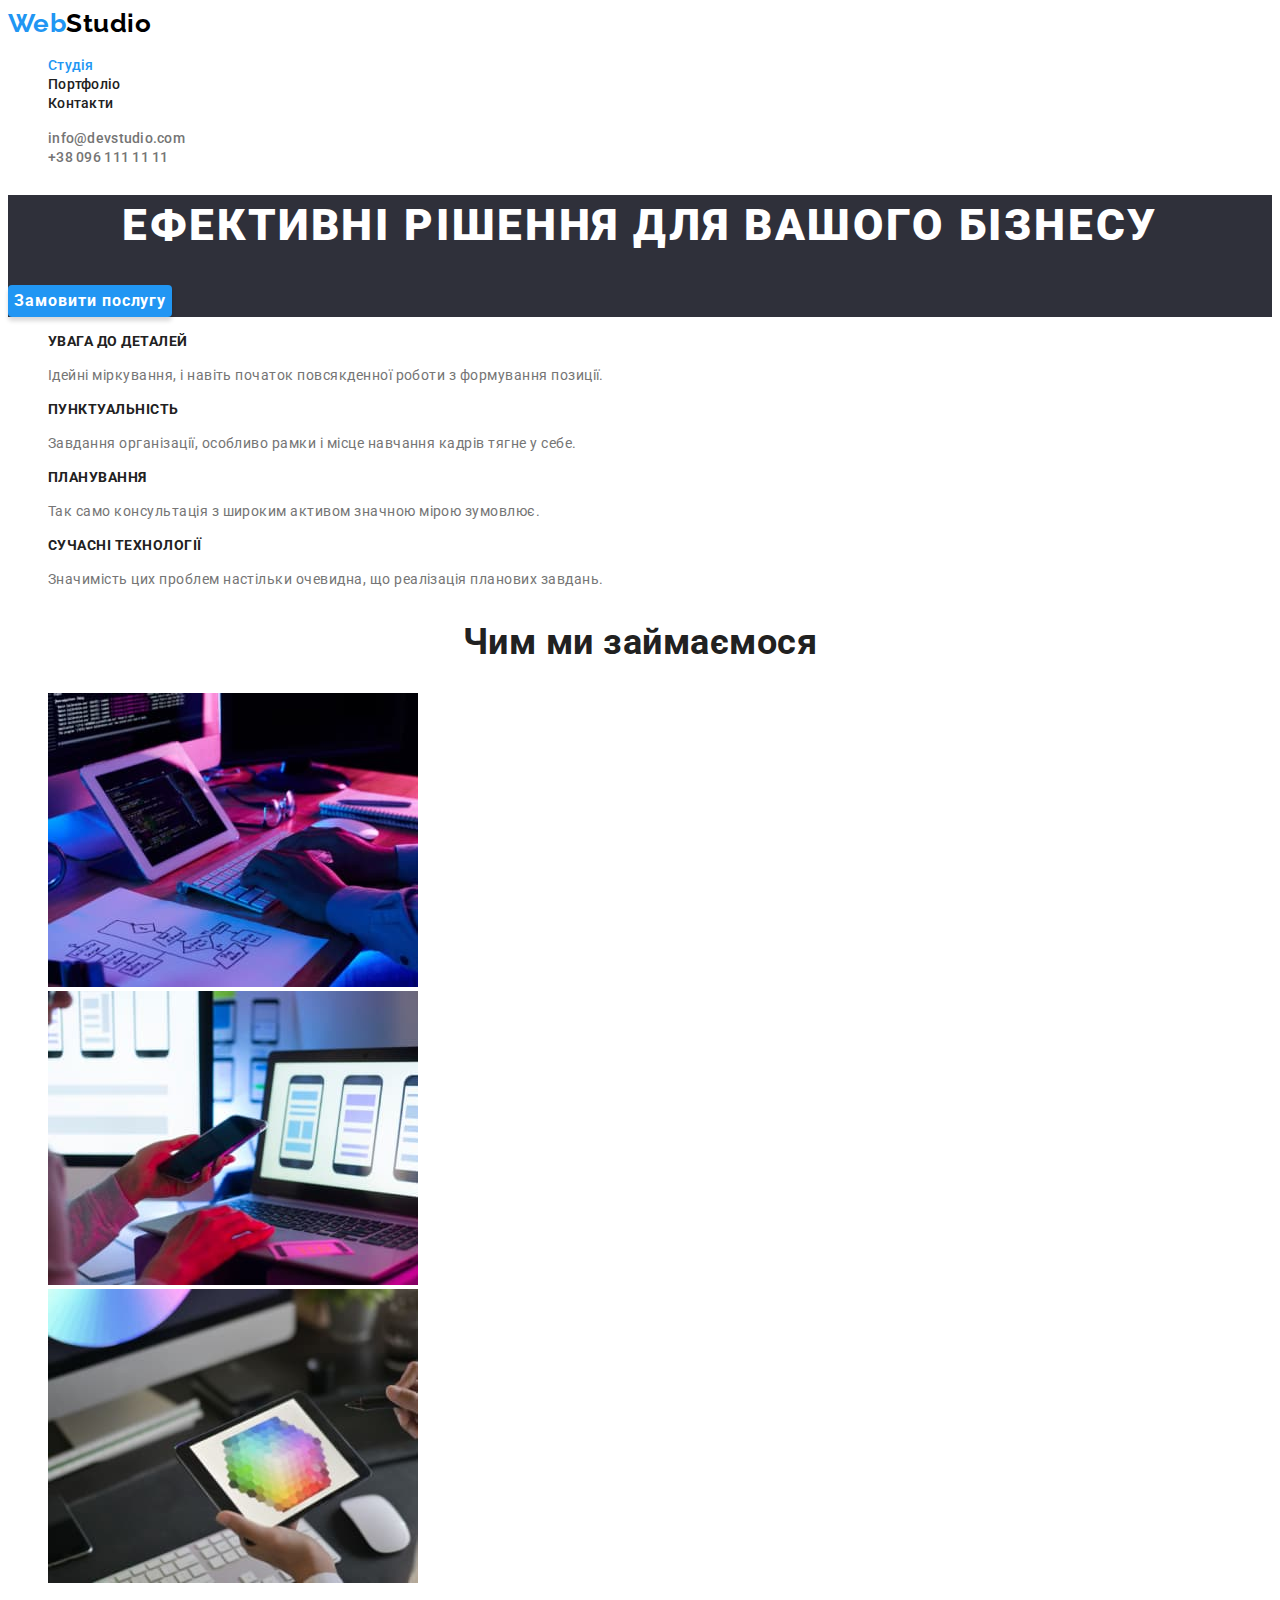
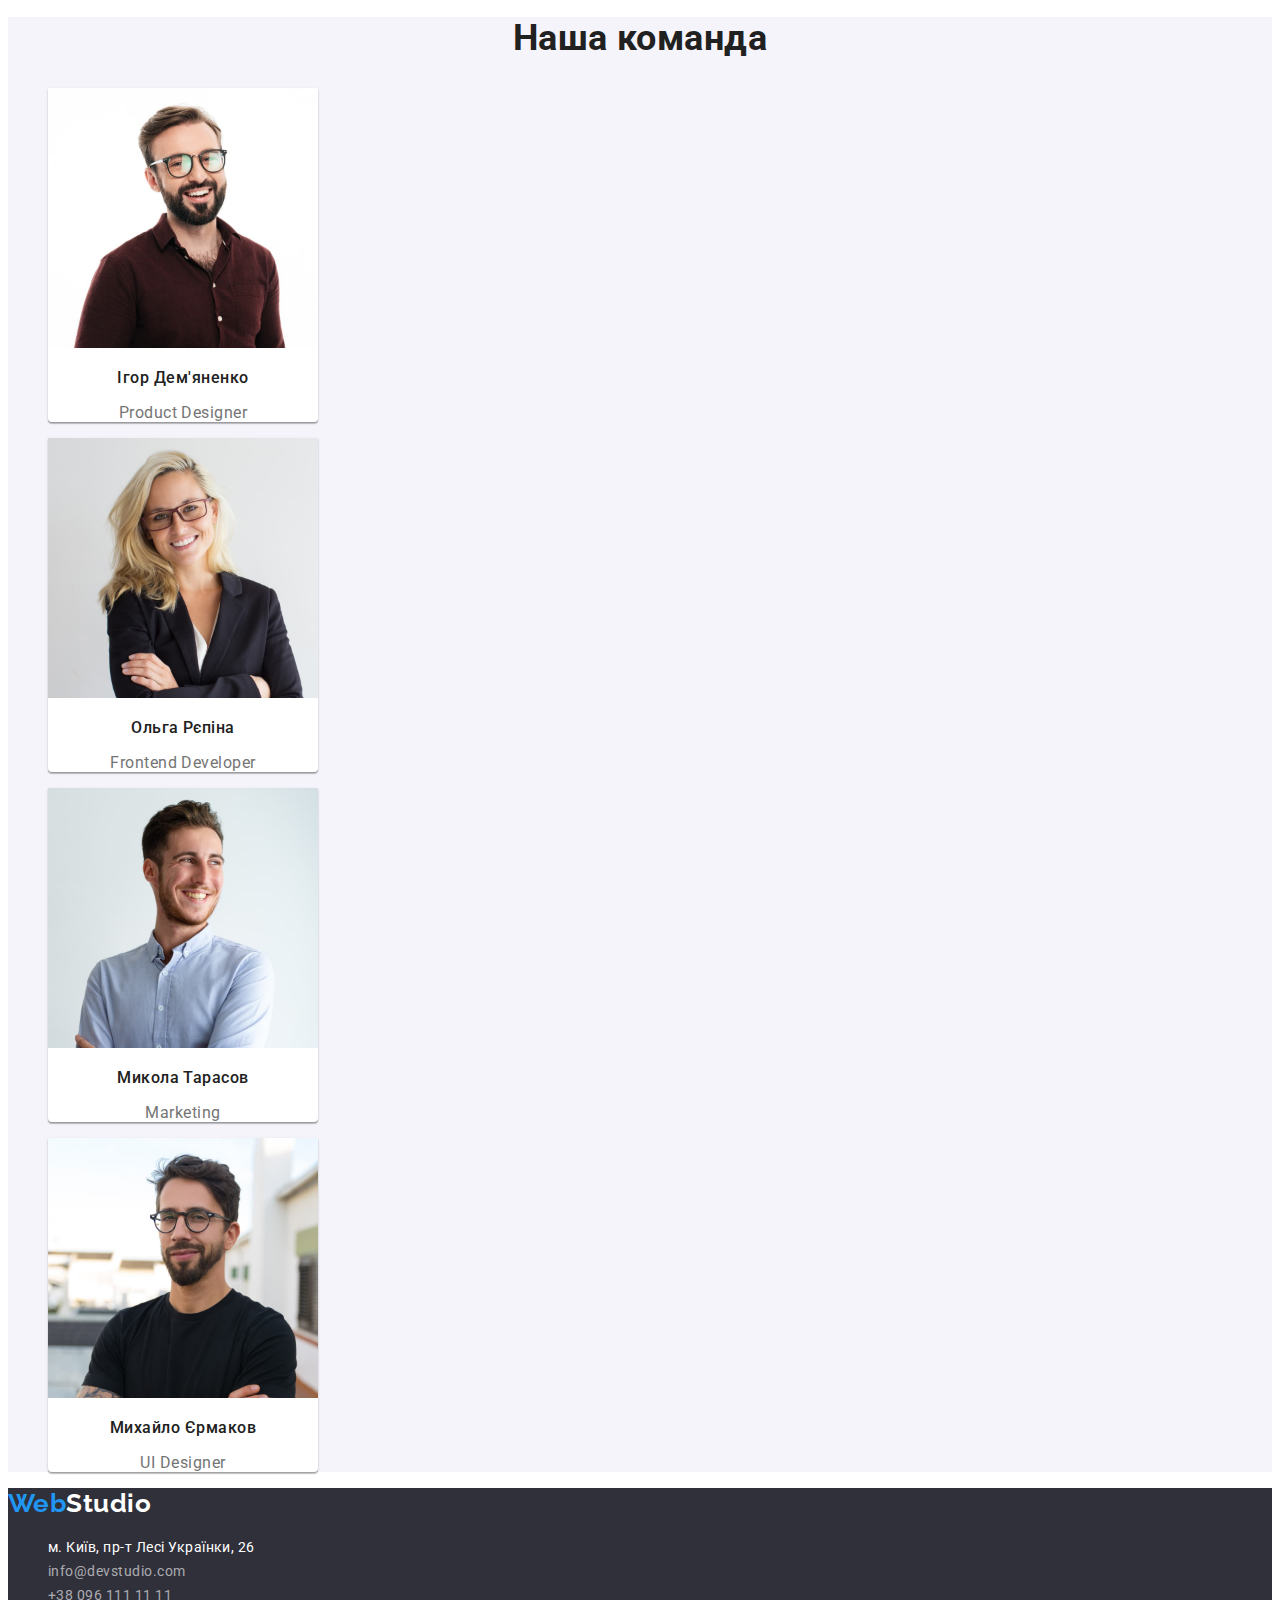
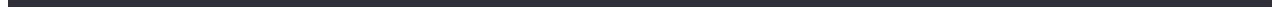
<file: index.html>
<!DOCTYPE html>
<html lang="uk">
  <head>
    <meta charset="UTF-8" />
    <meta http-equiv="X-UA-Compatible" content="IE=edge" />
    <meta name="viewport" content="width=device-width, initial-scale=1.0" />
    <!-- fonts -->
    <link rel="preconnect" href="https://fonts.googleapis.com" />
    <link rel="preconnect" href="https://fonts.gstatic.com" crossorigin />
    <link
      href="https://fonts.googleapis.com/css2?family=Raleway:wght@700&family=Roboto:wght@400;500;700;900&display=swap"
      rel="stylesheet"
    />
    <!-- fonts end -->
    <link rel="stylesheet" href="./css/styles.css" />
    <title lang="en">WebStudio</title>
  </head>
  <body>
    <!-- хедер з лого, основною навігацією і контактною інформацією -->
    <header class="header">
      <!-- Основна навігація сайту -->
      <a class="logo" lang="en" href="./index.html"><span class="color-logo">Web</span>Studio</a>
      <nav class="nav">
        <ul class="nav-list markers">
          <li class="nav-list-item current-tab"><a href="./index.html">Студія</a></li>
          <li class="nav-list-item">
            <a href="./portfolio.html">Портфоліо</a>
          </li>
          <li class="nav-list-item"><a href="#">Контакти</a></li>
        </ul>
      </nav>
      <ul class="contacts-list markers">
        <li class="contacts-list-item">
          <a lang="en" href="mailto:info@devstudio.com">info@devstudio.com</a>
        </li>
        <li class="contacts-list-item">
          <a href="tel:+380961111111">+38 096 111 11 11</a>
        </li>
      </ul>
    </header>
    <main class="main">
      <!-- секція з кнопкою -->
      <section class="order">
        <h1 class="order-title">Ефективні рішення для вашого бізнесу</h1>
        <button class="order-btn" type="button">Замовити послугу</button>
      </section>
      <!-- перелік переваг -->
      <section class="features">
        <h2 class="visually-hidden">Наші особливості</h2>
        <ul class="features-list markers">
          <li class="features-list-item">
            <h3>УВАГА ДО ДЕТАЛЕЙ</h3>
            <p>
              Ідейні міркування, і навіть початок повсякденної роботи з
              формування позиції.
            </p>
          </li>
          <li class="features-list-item">
            <h3>ПУНКТУАЛЬНІСТЬ</h3>
            <p>
              Завдання організації, особливо рамки і місце навчання кадрів тягне
              у себе.
            </p>
          </li>
          <li class="features-list-item">
            <h3>ПЛАНУВАННЯ</h3>
            <p>
              Так само консультація з широким активом значною мірою зумовлює.
            </p>
          </li>
          <li class="features-list-item">
            <h3>СУЧАСНІ ТЕХНОЛОГІЇ</h3>
            <p>
              Значимість цих проблем настільки очевидна, що реалізація планових
              завдань.
            </p>
          </li>
        </ul>
      </section>
      <!-- розділ чим ми займаємось -->
      <section class="services">
        <h2 class="services-title">Чим ми займаємося</h2>
        <ul class="services-list markers">
          <li class="services-list-item">
            <img
              src="./images/section2/box-1.jpg"
              alt="людина набирає код по папірцю з алгоритмом"
              width="370"
              height="294"
            />
          </li>
          <li class="services-list-item">
            <img
              src="./images/section2/box-2.jpg"
              alt="людина звіряє картинку на телефоні з картинкою на ноутбуці"
              width="370"
              height="294"
            />
          </li>
          <li class="services-list-item">
            <img
              src="./images/section2/box-3.jpg"
              alt="дизайнер дивиться на спектр кольорів в планшеті"
              width="370"
              height="294"
            />
          </li>
        </ul>
      </section>
      <!-- команда -->
      <section class="team">
        <h2 class="team-title">Наша команда</h2>
        <ul class="team-list markers">
          <li class="team-list-item">
            <img
              src="./images/team/team1.jpg"
              alt="чоловік з темним волоссям та бородою, в окулярах і червоній сорочці"
              width="270"
              height="260"
            />
            <h3>Ігор Дем'яненко</h3>
            <p lang="en">Product Designer</p>
          </li>
          <li class="team-list-item">
            <img
              src="./images/team/team2.jpg"
              alt="жінка з світлим волоссям, в окулярах і діловому костюмі"
              width="270"
              height="260"
            />
            <h3>Ольга Рєпіна</h3>
            <p lang="en">Frontend Developer</p>
          </li>
          <li class="team-list-item">
            <img
              src="./images/team/team3.jpg"
              alt="чоловік з темним волоссям та легкою бородою, в світлій сорочці"
              width="270"
              height="260"
            />
            <h3>Микола Тарасов</h3>
            <p lang="en">Marketing</p>
          </li>
          <li class="team-list-item">
            <img
              src="./images/team/team4.jpg"
              alt="чоловік з темним волоссям та бородою, в окулярах і чорній футболці"
              width="270"
              height="260"
            />
            <h3>Михайло Єрмаков</h3>
            <p lang="en">UI Designer</p>
          </li>
        </ul>
      </section>
    </main>
    <!-- футер з контактною інформацією і лого -->
    <footer class="footer">
      <a class="logo foot" lang="en" href="./index.html"><span class="color-logo">Web</span>Studio</a>
      <address class="address">
        <ul class="address-list markers">
          <li class="address-list-item location">
            <a
              href="https://goo.gl/maps/iUfUX6XaFT6sFLHfA"
              target="_blank"
              rel="noopener noreferrer nofollow"
              >м. Київ, пр-т Лесі Українки, 26</a
            >
          </li>
          <li class="address-list-item">
            <a lang="en" href="mailto:info@devstudio.com">info@devstudio.com</a>
          </li>
          <li class="address-list-item">
            <a href="tel:+380961111111">+38 096 111 11 11</a>
          </li>
        </ul>
      </address>
    </footer>
  </body>
</html>
</file>
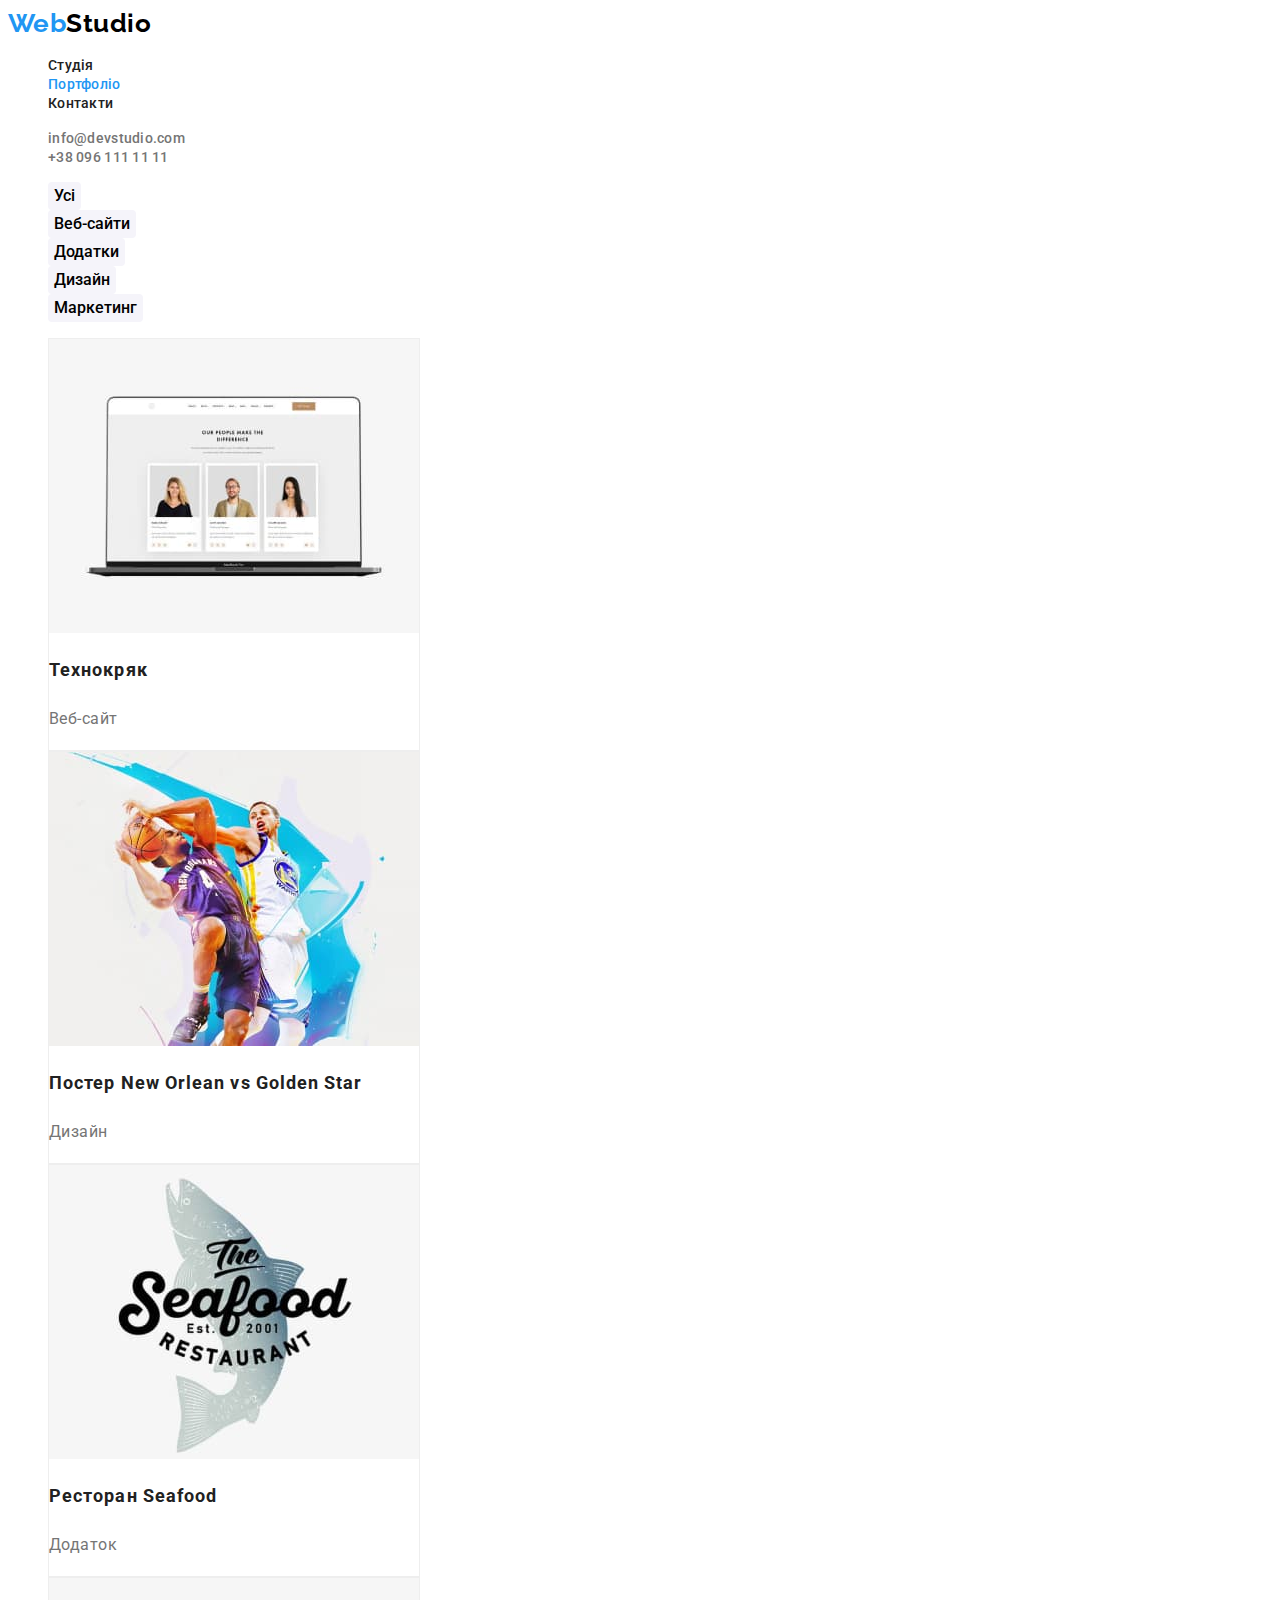
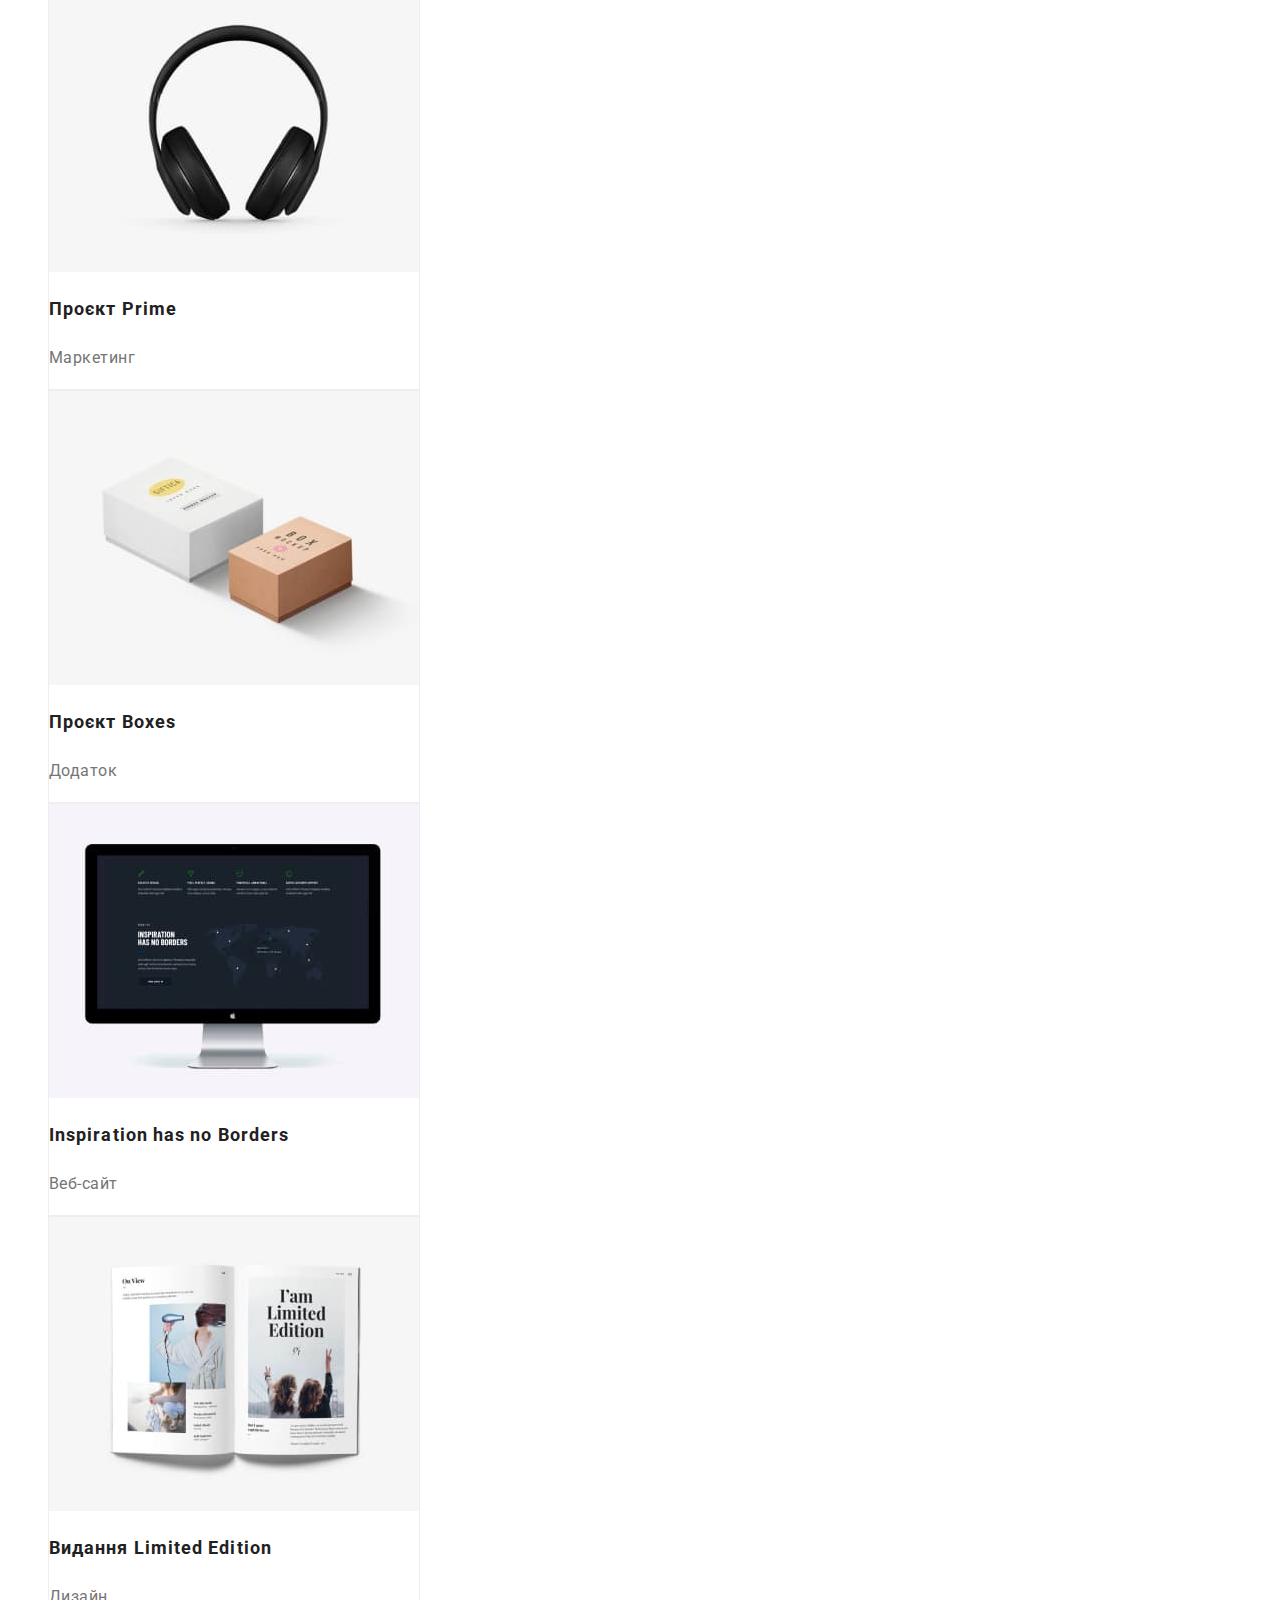
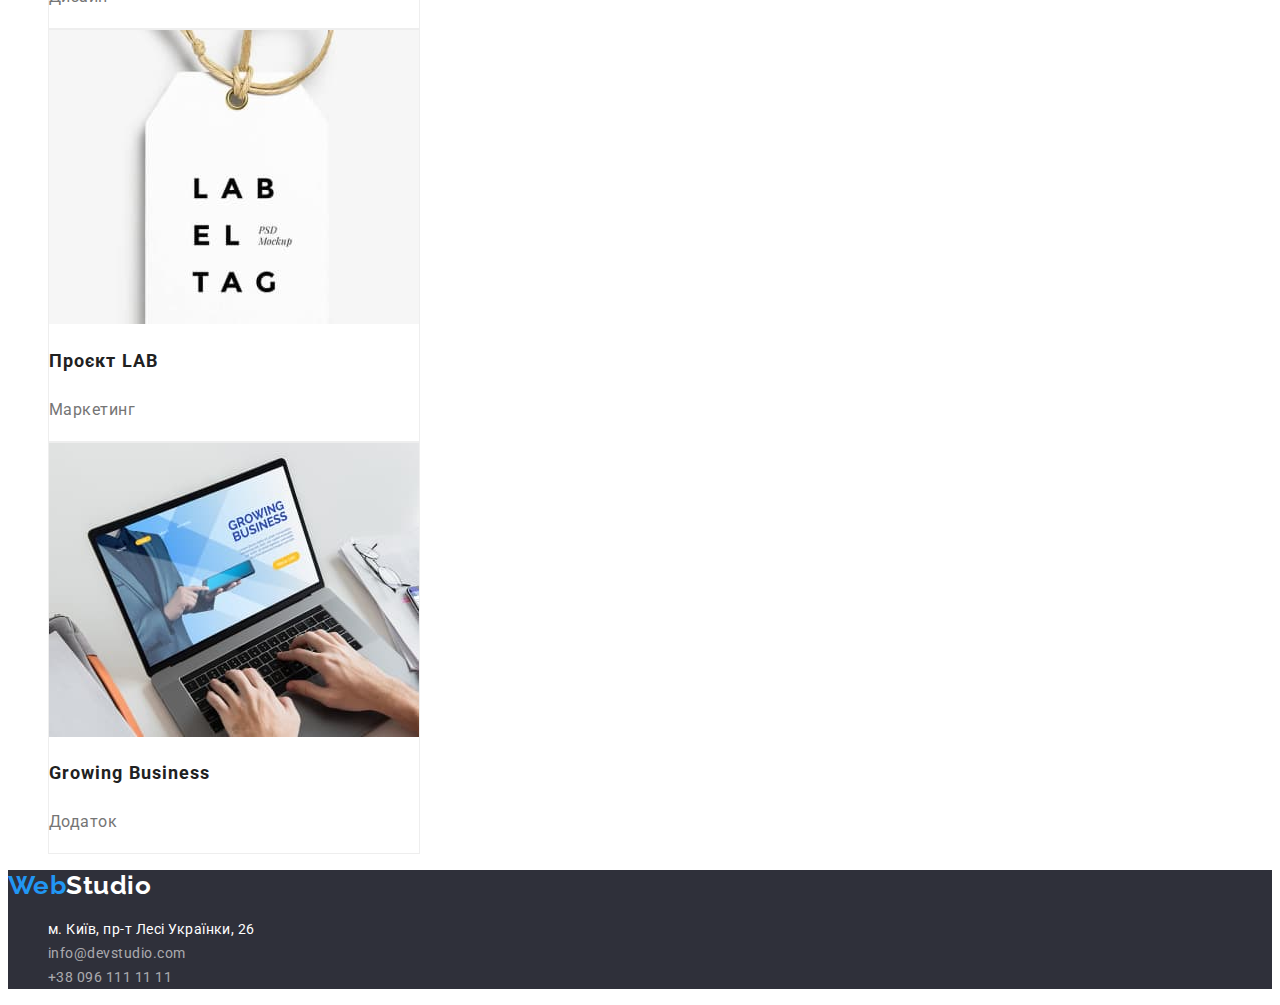
<file: portfolio.html>
<!DOCTYPE html>
<html lang="uk">
  <head>
    <meta charset="UTF-8" />
    <meta http-equiv="X-UA-Compatible" content="IE=edge" />
    <meta name="viewport" content="width=device-width, initial-scale=1.0" />
    <!-- fonts -->
    <link rel="preconnect" href="https://fonts.googleapis.com" />
    <link rel="preconnect" href="https://fonts.gstatic.com" crossorigin />
    <link
      href="https://fonts.googleapis.com/css2?family=Raleway:wght@700&family=Roboto:wght@400;500;700;900&display=swap"
      rel="stylesheet"
    />
    <!-- fonts end -->
    <link rel="stylesheet" href="./css/styles.css" />
    <title lang="en">Portfolio</title>
  </head>
  <body>
    <!-- хедер з лого, основною навігацією і контактною інформацією -->
    <header class="header">
      <!-- Основна навігація сайту -->
      <a class="logo" lang="en" href="./index.html"
        ><span class="color-logo">Web</span>Studio</a
      >
      <nav class="nav">
        <ul class="nav-list markers">
          <li class="nav-list-item"><a href="./index.html">Студія</a></li>
          <li class="nav-list-item current-tab">
            <a href="./portfolio.html">Портфоліо</a>
          </li>
          <li class="nav-list-item"><a href="#">Контакти</a></li>
        </ul>
      </nav>
      <ul class="contacts-list markers">
        <li class="contacts-list-item">
          <a lang="en" href="mailto:info@devstudio.com">info@devstudio.com</a>
        </li>
        <li class="contacts-list-item">
          <a href="tel:+380961111111">+38 096 111 11 11</a>
        </li>
      </ul>
    </header>
    <main class="main">
      <!-- Проєкти -->
      <section class="projects">
        <h1 class="visually-hidden">Проєкти</h1>
        <!-- Кнопки -->
        <ul class="projects-nav markers">
          <li class="projects-nav-btn"><button type="button">Усі</button></li>
          <li class="projects-nav-btn">
            <button type="button">Веб-сайти</button>
          </li>
          <li class="projects-nav-btn">
            <button type="button">Додатки</button>
          </li>
          <li class="projects-nav-btn">
            <button type="button">Дизайн</button>
          </li>
          <li class="projects-nav-btn">
            <button type="button">Маркетинг</button>
          </li>
        </ul>
        <!-- Перелік проєктів -->
        <ul class="projects-list markers">
          <li class="projects-list-item">
            <a
              class="projects-link"
              href="#"
              target="_blank"
              rel="noopener noreferrer nofollow"
            >
              <img
                src="./images/portfolio/project1.jpg"
                alt="Ноутбук з бідкритим вебсайтом"
                width="370"
                height="294"
              />
              <h2>Технокряк</h2>
              <p>Веб-сайт</p>
            </a>
          </li>
          <li class="projects-list-item">
            <a
              class="projects-link"
              href="#"
              target="_blank"
              rel="noopener noreferrer nofollow"
            >
              <img
                src="./images/portfolio/project2.jpg"
                alt="Постер з двома баскетболістами в момент гри на світлому фоні"
                width="370"
                height="294"
              />
              <h2>Постер <span lang="en">New Orlean vs Golden Star</span></h2>
              <p>Дизайн</p>
            </a>
          </li>
          <li class="projects-list-item">
            <a
              class="projects-link"
              href="#"
              target="_blank"
              rel="noopener noreferrer nofollow"
            >
              <img
                src="./images/portfolio/project3.jpg"
                alt="Логотим з написом і рибою на світлому фоні"
                width="370"
                height="294"
              />
              <h2>Ресторан <span lang="en">Seafood</span></h2>
              <p>Додаток</p>
            </a>
          </li>
          <li class="projects-list-item">
            <a
              class="projects-link"
              href="#"
              target="_blank"
              rel="noopener noreferrer nofollow"
            >
              <img
                src="./images/portfolio/project4.jpg"
                alt="Накладні навушники на світлому фоні"
                width="370"
                height="294"
              />
              <h2>Проєкт <span lang="en">Prime</span></h2>
              <p>Маркетинг</p>
            </a>
          </li>
          <li class="projects-list-item">
            <a
              class="projects-link"
              href="#"
              target="_blank"
              rel="noopener noreferrer nofollow"
            >
              <img
                src="./images/portfolio/project5.jpg"
                alt="Дві невеликі коробки на білому фоні. Одна біла, друга - картонного кольору"
                width="370"
                height="294"
              />
              <h2>Проєкт <span lang="en">Boxes</span></h2>
              <p>Додаток</p>
            </a>
          </li>
          <li class="projects-list-item">
            <a
              class="projects-link"
              href="#"
              target="_blank"
              rel="noopener noreferrer nofollow"
            >
              <img
                src="./images/portfolio/project6.jpg"
                width="370"
                height="294"
                alt="Монітор з відкритим сайтом"
              />
              <h2 lang="en">Inspiration has no Borders</h2>
              <p>Веб-сайт</p>
            </a>
          </li>
          <li class="projects-list-item">
            <a
              class="projects-link"
              href="#"
              target="_blank"
              rel="noopener noreferrer nofollow"
            >
              <img
                src="./images/portfolio/project7.jpg"
                alt="Відкрита книга на світлому фоні"
                width="370"
                height="294"
              />
              <h2>Видання <span lang="en">Limited Edition</span></h2>
              <p>Дизайн</p>
            </a>
          </li>
          <li class="projects-list-item">
            <a
              class="projects-link"
              href="#"
              target="_blank"
              rel="noopener noreferrer nofollow"
            >
              <img
                src="./images/portfolio/project8.jpg"
                alt="Бірка з логотипом"
                width="370"
                height="294"
              />
              <h2>Проєкт <span lang="en">LAB</span></h2>
              <p>Маркетинг</p>
            </a>
          </li>
          <li class="projects-list-item">
            <a
              class="projects-link"
              href="#"
              target="_blank"
              rel="noopener noreferrer nofollow"
            >
              <img
                src="./images/portfolio/project9.jpg"
                alt="Ноутбук на світлому столі з відкритим додатком. Поряд лежать папери та окуляри"
                width="370"
                height="294"
              />
              <h2 lang="en">Growing Business</h2>
              <p>Додаток</p>
            </a>
          </li>
        </ul>
      </section>
    </main>
    <!-- футер з контактною інформацією і лого -->
    <footer class="footer">
      <a class="logo foot" lang="en" href="./index.html"
        ><span class="color-logo">Web</span>Studio</a
      >
      <address class="address">
        <ul class="address-list markers">
          <li class="address-list-item location">
            <a
              href="https://goo.gl/maps/iUfUX6XaFT6sFLHfA"
              target="_blank"
              rel="noopener noreferrer nofollow"
              >м. Київ, пр-т Лесі Українки, 26</a
            >
          </li>
          <li class="address-list-item">
            <a lang="en" href="mailto:info@devstudio.com">info@devstudio.com</a>
          </li>
          <li class="address-list-item">
            <a href="tel:+380961111111">+38 096 111 11 11</a>
          </li>
        </ul>
      </address>
    </footer>
  </body>
</html>
</file>
<file: css/styles.css>
:root {
  /* Колір тексту */
  --main-txt-color: #212121;
  --secondary-txt-color: #757575;
  --secondary-logo-color: #000;
  --secondary-title-color: #fff;
  --footer-contacts-color: rgba(255, 255, 255, 0.6);
  /* Колір фону */
  --root-color: #fff;
  --main-background-color: #2f303a;
  --secondary-background-color: #f5f4fa;
  --projects-color: #eee;
  /* Шрифти */
  --main-font: Roboto, sans-serif;
  --secondary-font: Raleway, sans-serif;
  /* Інше */
  --accent-color: #2196f3;
  --btn-accent-color: #188CE8;
}
body {
  font-family: var(--main-font);
  color: var(--main-txt-color);
  letter-spacing: 0.03em;
}
.markers {
  list-style: none;
}
.visually-hidden {
  position: absolute;
  width: 1px;
  height: 1px;
  margin: -1px;
  border: 0;
  padding: 0;

  white-space: nowrap;
  clip-path: inset(100%);
  clip: rect(0 0 0 0);
  overflow: hidden;
}

.logo {
  text-decoration: none;
  font-family: var(--secondary-font);
  font-weight: 700;
  font-size: 26px;
  line-height: calc(31 / 26);
  color: var(--secondary-logo-color);
}

.color-logo {
  color: var(--accent-color);
}

.current-tab {
  color: var(--accent-color);
}

.nav-list-item > a {
  text-decoration: none;
  font-weight: 500;
  font-size: 14px;
  line-height: calc(16 / 14);
  letter-spacing: 0.02em;
  color: currentColor;
}

.nav-list-item > a:hover,
.nav-list-item > a:focus {
  color: var(--accent-color);
}

.contacts-list-item > a {
  text-decoration: none;
  font-weight: 500;
  font-size: 14px;
  line-height: 16px;
  letter-spacing: 0.02em;
  color: var(--secondary-txt-color);
}

/* стилізація файлу index.html */

.contacts-list-item > a:hover,
.contacts-list-item > a:focus {
  color: var(--accent-color);
}

.order {
  background-color: var(--main-background-color);
}

.order-title {
  font-weight: 900;
  font-size: 44px;
  line-height: calc(60 / 44);
  text-align: center;
  letter-spacing: 0.06em;
  text-transform: uppercase;
  color: var(--secondary-title-color);
}

.order-btn {
  font-family: var(--main-font);
  background-color: var(--accent-color);
  box-shadow: 0px 4px 4px rgba(0, 0, 0, 0.15);
  border-radius: 4px;
  font-weight: 700;
  font-size: 16px;
  line-height: calc(30 / 16);
  display: flex;
  align-items: center;
  text-align: center;
  letter-spacing: 0.06em;
  color: var(--secondary-title-color);
  cursor: pointer;
  border: 0;
}

.order-btn:hover,
.order-btn:focus {
  background-color: var(--btn-accent-color);
}

.features-list-item > h3 {
  font-size: 14px;
  line-height: calc(16 / 14);
  text-transform: uppercase;
}

.features-list-item > p {
  font-size: 14px;
  line-height: calc(24 / 14);
  color: var(--secondary-txt-color);
}

.services-title {
  font-size: 36px;
  line-height: calc(42 / 36);
  text-align: center;
}

.team {
  background-color: var(--secondary-background-color);
}

.team-title {
  font-size: 36px;
  line-height: calc(42 / 36);
  text-align: center;
}

.team-list-item {
  width: 270px;
  background-color: var(--root-color);
  box-shadow: 0px 1px 3px rgba(0, 0, 0, 0.12), 0px 1px 1px rgba(0, 0, 0, 0.14),
    0px 2px 1px rgba(0, 0, 0, 0.2);
  border-radius: 0px 0px 4px 4px;
}

.team-list-item > h3 {
  font-weight: 500;
  font-size: 16px;
  line-height: calc(19 / 16);
  text-align: center;
}

.team-list-item > p {
  font-size: 16px;
  line-height: calc(19 / 16);
  text-align: center;
  color: var(--secondary-txt-color);
}

/* завершення стилізації файлу index.html */

/* стилізація файлу portfolio */

.projects-nav-btn > button {
  font-family: var(--main-font);
  background-color: var(--secondary-background-color);
  border-radius: 4px;
  font-weight: 500;
  font-size: 16px;
  line-height: calc(26 / 16);
  text-align: center;
  border: 0;
}

.projects-nav-btn > button:hover,
.projects-nav-btn > button:focus {
  color: var(--secondary-title-color);
  background-color: var(--accent-color);
  box-shadow: 0px 3px 1px rgba(0, 0, 0, 0.1), 0px 1px 2px rgba(0, 0, 0, 0.08),
    0px 2px 2px rgba(0, 0, 0, 0.12);
  border-radius: 4px;
  cursor: pointer;
}

.projects-list-item {
  border: 1px solid #eeeeee;
  width: 370px;
}

.projects-link {
  text-decoration: none;
  color: currentColor;
}

.projects-link > h2 {
  font-size: 18px;
  line-height: calc(36 / 18);
  letter-spacing: 0.06em;
}

.projects-link > p {
  font-size: 16px;
  line-height: calc(30 / 16);
  color: var(--secondary-txt-color);
}

/* завершення стилізації файлу portfolio */

.footer {
  background-color: var(--main-background-color);
}

.foot {
  color: var(--secondary-title-color);
}

.address-list-item > a {
  font-style: normal;
  text-decoration: none;
  font-size: 14px;
  line-height: calc(24 / 14);
  color: var(--footer-contacts-color);
}

.location > a {
  color: var(--secondary-title-color);
}

.address-list-item > a:hover,
.address-list-item > a:focus {
  color: var(--accent-color);
}
</file>
